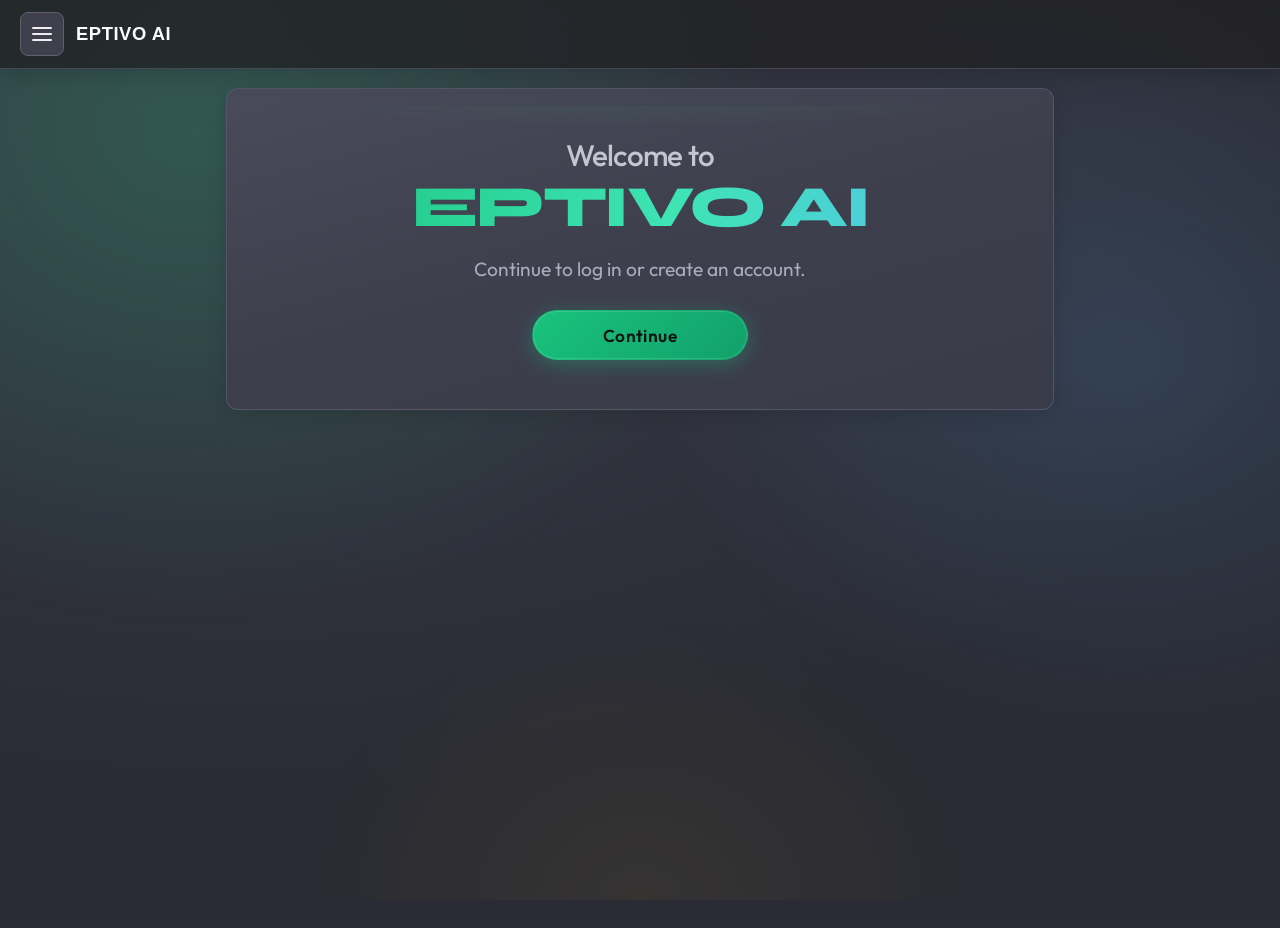
<file: EPTIVO AI/index.html>
<!doctype html>
<html lang="en">
  <head>
    <meta charset="UTF-8" />
    <meta name="viewport" content="width=device-width, initial-scale=1.0" />
    <title>EPTIVO AI</title>
    <link rel="preconnect" href="https://fonts.googleapis.com" />
    <link rel="preconnect" href="https://fonts.gstatic.com" crossorigin />
    <link
      href="https://fonts.googleapis.com/css2?family=Outfit:wght@400;500;600&family=Syne:wght@600;700;800&display=swap"
      rel="stylesheet"
    />
    <link rel="stylesheet" href="./styles.css" />
  </head>
  <body>
    <header class="topbar">
      <button
        type="button"
        id="menu-toggle"
        class="hamburger-menu"
        hidden
        aria-expanded="false"
        aria-controls="nav-drawer"
        aria-label="Open menu"
      >
        <span class="hamburger-menu__bars" aria-hidden="true"></span>
      </button>
      <h1 class="topbar__title">EPTIVO AI</h1>
      <span id="topbar-display-name" class="topbar-display-name hidden" aria-live="polite"></span>
    </header>

    <main>
      <div class="container auth-container" id="auth-wrap">
      <section id="auth-section" class="card auth-card">
        <div
          id="welcome-panel"
          class="welcome-screen"
          aria-labelledby="welcome-heading"
        >
          <h2 id="welcome-heading" class="welcome-screen__title">
            <span class="welcome-screen__greet">Welcome to</span>
            <span class="welcome-screen__brand">EPTIVO AI</span>
          </h2>
          <p class="welcome-screen__tagline muted">Continue to log in or create an account.</p>
          <button type="button" id="welcome-continue-btn" class="welcome-screen__cta">Continue</button>
        </div>
        <div id="auth-forms" class="hidden">
          <div id="auth-mode-picker" class="auth-mode-picker">
            <p class="auth-mode-picker__lead">Log in or create an account</p>
            <div class="auth-mode-picker__actions">
              <button type="button" id="auth-pick-sign-in" class="auth-mode-picker__btn auth-mode-picker__btn--primary">
                Login
              </button>
              <button type="button" id="auth-pick-sign-up" class="auth-mode-picker__btn secondary">
                Sign up
              </button>
            </div>
          </div>

          <div id="auth-sign-in-panel" class="hidden">
            <button type="button" id="auth-back-to-picker-from-sign-in" class="secondary auth-back-btn">
              ← Back
            </button>
            <form id="login-form" class="panel auth-single-form">
              <h3>Login</h3>
              <label>
                Username
                <input id="login-username" required autocomplete="username" />
              </label>
              <label class="password-label">
                Password
                <span class="password-field">
                  <input id="login-password" type="password" required autocomplete="current-password" />
                  <button
                    type="button"
                    class="secondary password-toggle"
                    data-password-for="login-password"
                    aria-label="Show password"
                    aria-pressed="false"
                  >
                    Show
                  </button>
                </span>
              </label>
              <button type="submit">Login</button>
            </form>
          </div>

          <div id="auth-sign-up-panel" class="hidden">
            <button type="button" id="auth-back-to-picker-from-sign-up" class="secondary auth-back-btn">
              ← Back
            </button>
            <form id="register-form" class="panel auth-single-form">
              <h3>Sign up</h3>
              <label>
                Username
                <input id="reg-username" required minlength="3" maxlength="24" autocomplete="username" />
              </label>
              <label>
                Email
                <input id="reg-email" type="email" required autocomplete="email" />
              </label>
              <label class="password-label">
                Password
                <span class="password-field">
                  <input id="reg-password" type="password" required minlength="4" autocomplete="new-password" />
                  <button
                    type="button"
                    class="secondary password-toggle"
                    data-password-for="reg-password"
                    aria-label="Show password"
                    aria-pressed="false"
                  >
                    Show
                  </button>
                </span>
              </label>
              <label>
                Role
                <select id="reg-role" required>
                  <option value="">Choose role</option>
                  <option>Creator</option>
                  <option>Social Media Manager</option>
                  <option>Small Business Owner</option>
                </select>
              </label>
              <button type="submit">Create account</button>
            </form>
          </div>
        </div>
      </section>
      </div>

      <section id="app-section" class="app-shell hidden" aria-label="EPTIVO workspace">
        <span id="current-user" class="sr-only">-</span>

        <div class="app-main">
        <section id="chat-page" class="panel app-page hidden">
          <h3>Live chat</h3>
          <div id="chat-messages" class="chat-messages"></div>
          <form id="chat-form" class="chat-form">
            <input
              id="chat-input"
              placeholder="Ask EPTIVO... e.g. 'Give me low effort food ideas for engagement'"
              required
            />
            <button type="submit">Ask EPTIVO</button>
          </form>
          <div id="chat-actions" class="chat-actions hidden" aria-label="Actions for last suggestions">
            <button type="button" id="chat-like-btn" class="icon-btn" aria-label="Like top idea" title="Like">
              <svg viewBox="0 0 24 24" width="18" height="18" aria-hidden="true">
                <path
                  fill="currentColor"
                  d="M2 21h4V9H2v12zm20-11c0-1.1-.9-2-2-2h-6.3l1-4.6.03-.32c0-.41-.17-.79-.44-1.06L13 1 7.6 6.4C7.22 6.78 7 7.3 7 7.86V19c0 1.1.9 2 2 2h8c.82 0 1.54-.5 1.84-1.22l3-7.05c.1-.23.16-.48.16-.73v-2z"
                />
              </svg>
            </button>
            <button
              type="button"
              id="chat-dislike-btn"
              class="icon-btn secondary"
              aria-label="Dislike top idea"
              title="Dislike"
            >
              <svg viewBox="0 0 24 24" width="18" height="18" aria-hidden="true">
                <path
                  fill="currentColor"
                  d="M22 3h-4v12h4V3zM2 14c0 1.1.9 2 2 2h6.3l-1 4.6-.03.32c0 .41.17.79.44 1.06L11 23l5.4-5.4c.38-.38.6-.9.6-1.46V5c0-1.1-.9-2-2-2H7c-.82 0-1.54.5-1.84 1.22l-3 7.05c-.1.23-.16.48-.16.73v2z"
                />
              </svg>
            </button>
            <button type="button" id="chat-save-btn" class="icon-btn" aria-label="Save top idea" title="Save">
              <svg viewBox="0 0 24 24" width="18" height="18" aria-hidden="true">
                <path
                  fill="currentColor"
                  d="M17 3H7a2 2 0 00-2 2v16l7-3 7 3V5a2 2 0 00-2-2z"
                />
              </svg>
            </button>
          </div>
        </section>

        <section id="niches-page" class="panel app-page niches-page">
          <header class="niches-header">
            <p class="niches-eyebrow">Instagram ideas</p>
            <h3 class="niches-title">Content generator</h3>
            <p class="niches-lead muted">Choose a niche, goal, and effort.</p>
          </header>

          <div class="niches-generator">
            <form id="generator-form" class="niches-form">
              <h4 class="niches-form-title">Your brief</h4>
              <div class="grid-fields niches-grid">
                <label class="niches-field">
                  <span class="niches-label">Niche</span>
                  <select id="niche" required>
                    <option value="">Select niche</option>
                    <option>Food</option>
                    <option>Fashion</option>
                    <option>Lifestyle</option>
                    <option>Skincare and Wellness</option>
                  </select>
                </label>
                <label class="niches-field">
                  <span class="niches-label">Goal</span>
                  <select id="goal" required>
                    <option value="">Select goal</option>
                    <option>Engagement</option>
                    <option>Growth</option>
                    <option>Education</option>
                    <option>Sales</option>
                  </select>
                </label>
                <label class="niches-field">
                  <span class="niches-label">Effort</span>
                  <select id="effort" required>
                    <option value="">Select level</option>
                    <option>Low</option>
                    <option>Medium</option>
                    <option>High</option>
                  </select>
                </label>
                <label class="stretch niches-field niches-field--wide">
                  <span class="niches-label">Specific topic <span class="niches-optional">(optional)</span></span>
                  <input
                    id="custom-idea"
                    placeholder="e.g. vegan budget dinners, back-to-school outfits, oily skin routine"
                    autocomplete="off"
                  />
                </label>
                <label class="niches-field niches-field--count">
                  <span class="niches-label">Number of ideas</span>
                  <input id="ideas-count" type="number" min="1" max="20" value="8" />
                </label>
              </div>
              <div class="niches-form-actions">
                <button type="submit" class="niches-generate-btn">Generate ideas</button>
              </div>
            </form>
          </div>

          <section class="niches-results" aria-label="Generated content ideas">
            <div id="ideas-list" class="list niches-ideas-list"></div>
          </section>
        </section>

        <section id="saved-page" class="panel app-page hidden">
          <h3>Saved Ideas Storage</h3>
          <div id="saved-list" class="list"></div>
        </section>

        <section id="preferences-page" class="panel app-page hidden">
          <h3>Preference learning</h3>
          <div id="preference-summary" class="list"></div>
        </section>

        <section id="feedback-page" class="panel app-page hidden">
          <h3>Feedback</h3>
          <p class="muted">Tell us what to improve.</p>
          <form id="feedback-form" class="inline-form">
            <label class="stretch">
              What can EPTIVO AI improve?
              <input id="feedback-input" placeholder="Example: add carousel ideas for skincare" required />
            </label>
            <label class="sr-only" aria-hidden="true">
              Website
              <input id="feedback-website" tabindex="-1" autocomplete="off" />
            </label>
            <button type="submit">Submit</button>
          </form>
          <ul id="feedback-history" class="feedback-list"></ul>
        </section>

        <section id="profile-page" class="panel app-page hidden">
          <h3>Set profile</h3>
          <form id="profile-form" class="profile-form">
            <div class="profile-photo-block">
              <div class="profile-avatar-widget">
                <div
                  id="profile-photo-preview"
                  class="profile-avatar"
                  role="img"
                  aria-label="Profile avatar"
                >
                  <span id="profile-photo-initial" class="profile-avatar__initials" aria-hidden="true">?</span>
                  <img
                    id="profile-photo-thumb"
                    class="profile-avatar__photo hidden"
                    alt=""
                    width="120"
                    height="120"
                  />
                </div>
                <button
                  type="button"
                  class="profile-avatar__camera"
                  id="profile-avatar-camera-trigger"
                  aria-expanded="false"
                  aria-haspopup="true"
                  aria-controls="profile-avatar-source-menu"
                  title="Change photo"
                >
                  <svg
                    class="profile-avatar__camera-icon"
                    viewBox="0 0 24 24"
                    width="18"
                    height="18"
                    aria-hidden="true"
                  >
                    <path
                      fill="currentColor"
                      d="M9 4h6l1.83 2H20a2 2 0 012 2v10a2 2 0 01-2 2H4a2 2 0 01-2-2V8a2 2 0 012-2h3.17L9 4zm3 13a4 4 0 100-8 4 4 0 000 8z"
                    />
                  </svg>
                </button>
                <div
                  id="profile-avatar-source-menu"
                  class="profile-avatar__menu hidden"
                  role="menu"
                  aria-label="Choose photo source"
                >
                  <button
                    type="button"
                    class="profile-avatar__menu-item"
                    role="menuitem"
                    id="profile-photo-gallery-btn"
                  >
                    From gallery
                  </button>
                  <button
                    type="button"
                    class="profile-avatar__menu-item"
                    role="menuitem"
                    id="profile-photo-files-btn"
                  >
                    From files
                  </button>
                  <button
                    type="button"
                    class="profile-avatar__menu-item profile-avatar__menu-item--danger hidden"
                    role="menuitem"
                    id="profile-photo-remove-menu-btn"
                  >
                    Remove picture
                  </button>
                </div>
              </div>
              <div>
                <input
                  id="profile-photo-gallery"
                  class="file-picker-hidden"
                  type="file"
                  accept="image/*"
                  aria-label="Choose from photo library"
                />
                <input
                  id="profile-photo-files"
                  class="file-picker-hidden"
                  type="file"
                  accept="image/*"
                  aria-label="Choose an image file"
                />
              </div>
              <button type="button" id="profile-photo-remove" class="secondary profile-avatar-remove hidden">
                Remove picture
              </button>
            </div>
            <label>
              Name
              <input
                id="profile-display-name"
                type="text"
                maxlength="80"
                placeholder="Your name"
                autocomplete="name"
              />
            </label>
            <label>
              Username
              <input
                id="profile-username"
                required
                minlength="3"
                maxlength="24"
                autocomplete="username"
              />
            </label>
            <div class="profile-form-actions">
              <button type="submit">Set profile</button>
              <button type="button" id="profile-cancel-btn" class="secondary">Cancel</button>
            </div>
          </form>
        </section>
        </div>
      </section>
    </main>

    <div
      id="nav-drawer"
      class="nav-drawer"
      role="dialog"
      aria-modal="true"
      aria-label="Menu"
      aria-hidden="true"
    >
      <button type="button" class="nav-drawer-backdrop" id="nav-drawer-backdrop" tabindex="-1" aria-label="Close menu"></button>
      <div class="nav-drawer-panel">
        <nav class="app-drawer-nav" aria-label="Main navigation">
          <a href="#chat-page" class="drawer-link" data-page="chat-page">Live chat</a>
          <a href="#niches-page" class="drawer-link active" data-page="niches-page">Niches</a>
          <a href="#saved-page" class="drawer-link" data-page="saved-page">Saved</a>
          <a href="#preferences-page" class="drawer-link" data-page="preferences-page">Preference learning</a>
          <a href="#feedback-page" class="drawer-link" data-page="feedback-page">Feedback</a>
          <a href="#profile-page" class="drawer-link" data-page="profile-page">Set profile</a>
        </nav>
        <button id="logout-btn" class="secondary drawer-logout" type="button">Logout</button>
      </div>
    </div>

    <section id="toast" class="toast hidden"></section>
    <script src="./script.js"></script>
  </body>
</html>
</file>
<file: EPTIVO AI/styles.css>
* {
  box-sizing: border-box;
}

:root {
  --eptivo-accent: #19c37d;
  --eptivo-accent-soft: rgba(25, 195, 125, 0.35);
  --eptivo-glow: rgba(25, 195, 125, 0.22);
  --eptivo-blue-glow: rgba(94, 184, 255, 0.14);
  --ease-out-expo: cubic-bezier(0.22, 1, 0.36, 1);
  --ease-spring: cubic-bezier(0.34, 1.56, 0.64, 1);
}

@keyframes eptivo-aurora {
  0% {
    opacity: 0.65;
    transform: scale(1) translate(0, 0);
  }
  100% {
    opacity: 1;
    transform: scale(1.06) translate(2%, -1%);
  }
}

@keyframes eptivo-card-in {
  from {
    opacity: 0;
    transform: translateY(14px) scale(0.985);
  }
  to {
    opacity: 1;
    transform: translateY(0) scale(1);
  }
}

@keyframes eptivo-fade-up {
  from {
    opacity: 0;
    transform: translateY(10px);
  }
  to {
    opacity: 1;
    transform: translateY(0);
  }
}

@keyframes eptivo-chat-in {
  from {
    opacity: 0;
    transform: translateY(8px) scale(0.97);
  }
  to {
    opacity: 1;
    transform: translateY(0) scale(1);
  }
}

@keyframes eptivo-toast-in {
  from {
    opacity: 0;
    transform: translateY(12px) scale(0.96);
  }
  to {
    opacity: 1;
    transform: translateY(0) scale(1);
  }
}

@keyframes eptivo-shimmer {
  0% {
    background-position: 0% 50%;
  }
  100% {
    background-position: 200% 50%;
  }
}

body {
  margin: 0;
  min-height: 100vh;
  font-family: Inter, "Segoe UI", Arial, Helvetica, sans-serif;
  background-color: #2a2b34;
  background-image: radial-gradient(1200px 800px at 20% 0%, #3b3c48 0%, #343541 45%, #2a2b34 100%);
  color: #ececf1;
  position: relative;
}

body::before {
  content: "";
  position: fixed;
  inset: 0;
  z-index: -1;
  pointer-events: none;
  background:
    radial-gradient(ellipse 85vmax 70vmax at 15% 15%, var(--eptivo-glow), transparent 55%),
    radial-gradient(ellipse 75vmax 60vmax at 88% 40%, var(--eptivo-blue-glow), transparent 50%),
    radial-gradient(ellipse 60vmax 50vmax at 50% 100%, rgba(245, 197, 24, 0.06), transparent 45%);
  animation: eptivo-aurora 18s ease-in-out infinite alternate;
}

main {
  min-height: calc(100vh - 3.75rem);
}

.topbar {
  position: relative;
  z-index: 500;
  display: flex;
  align-items: center;
  gap: 0.75rem;
  padding: 0.75rem 1.25rem;
  border-bottom: 1px solid rgba(75, 77, 95, 0.85);
  background: rgba(32, 33, 35, 0.78);
  backdrop-filter: blur(14px);
  -webkit-backdrop-filter: blur(14px);
  box-shadow: 0 4px 24px rgba(0, 0, 0, 0.18);
}

.topbar__title {
  margin: 0;
  flex: 1;
  min-width: 0;
  font-size: 1.15rem;
  font-weight: 700;
  letter-spacing: 0.03em;
  background: linear-gradient(105deg, #ffffff 0%, #c8f5e0 45%, #5eb8ff 100%);
  background-size: 160% auto;
  -webkit-background-clip: text;
  background-clip: text;
  color: transparent;
  animation: eptivo-shimmer 10s linear infinite alternate;
}

.topbar-display-name {
  flex-shrink: 0;
  width: 2.5rem;
  height: 2.5rem;
  border-radius: 50%;
  display: inline-flex;
  align-items: center;
  justify-content: center;
  overflow: hidden;
  font-size: 0.68rem;
  font-weight: 700;
  color: #ffffff;
  background: #f5c518;
  border: none;
  line-height: 1;
  letter-spacing: 0;
  cursor: default;
  box-shadow: 0 2px 8px rgba(0, 0, 0, 0.28), 0 1px 3px rgba(0, 0, 0, 0.2);
  font-family: Inter, "Segoe UI", system-ui, -apple-system, sans-serif;
  text-align: center;
}

.topbar-display-name.topbar-display-name--photo {
  background: #1a1a1c;
  box-shadow: 0 2px 8px rgba(0, 0, 0, 0.28), 0 1px 3px rgba(0, 0, 0, 0.2);
}

.topbar-display-name .topbar-avatar-img {
  width: 100%;
  height: 100%;
  object-fit: cover;
  display: block;
}

/* Classic hamburger — only shown after login (see `hidden` on button) */
.hamburger-menu {
  display: inline-flex;
  align-items: center;
  justify-content: center;
  flex-shrink: 0;
  width: 2.75rem;
  height: 2.75rem;
  padding: 0;
  margin: 0;
  background: #3f404b;
  border: 1px solid #5f6172;
  border-radius: 8px;
  cursor: pointer;
  transition:
    background 0.2s ease,
    transform 0.2s var(--ease-out-expo),
    box-shadow 0.2s ease;
}

.hamburger-menu:hover {
  background: #4a4b59;
  transform: scale(1.04);
  box-shadow: 0 4px 14px rgba(0, 0, 0, 0.25);
}

.hamburger-menu:active {
  transform: scale(0.96);
}

.hamburger-menu__bars {
  display: block;
  width: 1.25rem;
  height: 2px;
  background: #ececf1;
  border-radius: 1px;
  position: relative;
}

.hamburger-menu__bars::before,
.hamburger-menu__bars::after {
  content: "";
  position: absolute;
  left: 0;
  width: 1.25rem;
  height: 2px;
  background: #ececf1;
  border-radius: 1px;
}

.hamburger-menu__bars::before {
  top: -6px;
}

.hamburger-menu__bars::after {
  top: 6px;
}

.container {
  max-width: 860px;
  margin: 1.2rem auto;
  padding: 0 1rem 2.2rem;
}

.auth-container {
  max-width: 860px;
}

.auth-card {
  margin-bottom: 1rem;
  animation: eptivo-card-in 0.55s var(--ease-out-expo) both;
  box-shadow:
    0 12px 40px rgba(0, 0, 0, 0.28),
    0 0 0 1px rgba(255, 255, 255, 0.04) inset;
  border-radius: 14px;
  transition:
    box-shadow 0.35s ease,
    transform 0.35s var(--ease-out-expo);
}

.auth-card:hover {
  box-shadow:
    0 16px 48px rgba(0, 0, 0, 0.32),
    0 0 0 1px rgba(25, 195, 125, 0.12) inset;
}

.auth-mode-picker {
  text-align: center;
  padding: 0.35rem 0.25rem 0.5rem;
}

.auth-mode-picker__lead {
  margin: 0 0 1.15rem;
  font-family: Outfit, "Segoe UI", system-ui, sans-serif;
  font-size: 1.12rem;
  font-weight: 500;
  color: #d9d9e3;
  animation: eptivo-fade-up 0.5s var(--ease-out-expo) 0.05s both;
}

.auth-mode-picker__actions {
  display: flex;
  flex-direction: column;
  gap: 0.8rem;
  max-width: 22rem;
  margin: 0 auto;
}

.auth-mode-picker__btn {
  width: 100%;
  padding: 0.78rem 1.1rem;
  font-family: Outfit, "Segoe UI", system-ui, sans-serif;
  font-size: 1.02rem;
  font-weight: 600;
  transition:
    transform 0.2s var(--ease-out-expo),
    box-shadow 0.2s ease,
    filter 0.2s ease;
}

.auth-mode-picker__actions .auth-mode-picker__btn:first-of-type {
  animation: eptivo-fade-up 0.45s var(--ease-out-expo) 0.12s both;
}

.auth-mode-picker__actions .auth-mode-picker__btn:last-of-type {
  animation: eptivo-fade-up 0.45s var(--ease-out-expo) 0.22s both;
}

.auth-mode-picker__btn:hover {
  transform: translateY(-2px);
  box-shadow: 0 8px 22px rgba(0, 0, 0, 0.22);
}

.auth-mode-picker__btn:active {
  transform: translateY(0) scale(0.98);
}

#auth-sign-in-panel:not(.hidden) .auth-single-form,
#auth-sign-up-panel:not(.hidden) .auth-single-form {
  animation: eptivo-fade-up 0.45s var(--ease-out-expo) both;
}

#auth-sign-in-panel:not(.hidden),
#auth-sign-up-panel:not(.hidden) {
  display: flex;
  flex-direction: column;
  align-items: stretch;
}

.auth-back-btn {
  margin-bottom: 0.85rem;
  align-self: flex-start;
  font-size: 0.9rem;
  border-radius: 999px;
  transition:
    transform 0.2s var(--ease-out-expo),
    background 0.2s ease;
}

.auth-back-btn:hover {
  transform: translateX(-3px);
}

.auth-single-form {
  width: 100%;
  max-width: 420px;
  margin: 0 auto;
}

.welcome-screen {
  text-align: center;
  padding: 2rem 1.35rem 2rem;
  position: relative;
  overflow: hidden;
}

/* Soft glow behind welcome copy */
.welcome-screen::before {
  content: "";
  position: absolute;
  inset: -20% -10% auto;
  height: 70%;
  background: radial-gradient(
    ellipse 80% 60% at 50% 0%,
    rgba(25, 195, 125, 0.22),
    transparent 65%
  );
  pointer-events: none;
  animation: welcome-glow-pulse 5s ease-in-out infinite;
}

@keyframes welcome-glow-pulse {
  0%,
  100% {
    opacity: 0.75;
    transform: scale(1);
  }
  50% {
    opacity: 1;
    transform: scale(1.03);
  }
}

.welcome-screen__title {
  position: relative;
  margin: 0 0 1rem;
  font-weight: 700;
  letter-spacing: -0.03em;
  line-height: 1.15;
}

.welcome-screen__greet {
  display: block;
  font-family: Outfit, "Segoe UI", system-ui, sans-serif;
  font-size: clamp(1.35rem, 3.8vw, 1.85rem);
  font-weight: 500;
  color: #c5c5d2;
  animation: welcome-rise 0.85s cubic-bezier(0.22, 1, 0.36, 1) both;
}

.welcome-screen__brand {
  display: block;
  margin-top: 0.35rem;
  font-family: Syne, Outfit, sans-serif;
  font-size: clamp(2.35rem, 7.5vw, 3.65rem);
  font-weight: 800;
  letter-spacing: -0.04em;
  line-height: 1.05;
  background: linear-gradient(
    100deg,
    #19c37d 0%,
    #3ee4b4 25%,
    #5eb8ff 50%,
    #3ee4b4 75%,
    #19c37d 100%
  );
  background-size: 220% auto;
  -webkit-background-clip: text;
  background-clip: text;
  color: transparent;
  animation:
    welcome-rise 0.95s cubic-bezier(0.22, 1, 0.36, 1) 0.12s both,
    welcome-gradient-flow 10s ease-in-out 0.55s infinite;
}

@keyframes welcome-rise {
  from {
    opacity: 0;
    transform: translateY(1.1rem);
  }
  to {
    opacity: 1;
    transform: translateY(0);
  }
}

@keyframes welcome-gradient-flow {
  0%,
  100% {
    background-position: 0% center;
  }
  50% {
    background-position: 100% center;
  }
}

.welcome-screen__tagline {
  position: relative;
  margin: 0 0 1.65rem;
  max-width: 32rem;
  margin-left: auto;
  margin-right: auto;
  font-family: Outfit, "Segoe UI", system-ui, sans-serif;
  font-size: clamp(1.05rem, 2.5vw, 1.2rem);
  line-height: 1.5;
  color: #b4b4c0;
  animation: welcome-rise 0.9s cubic-bezier(0.22, 1, 0.36, 1) 0.28s both;
}

.welcome-screen .welcome-screen__cta {
  position: relative;
  min-width: 13.5rem;
  padding: 0.85rem 1.75rem;
  font-family: Outfit, "Segoe UI", system-ui, sans-serif;
  font-size: 1.08rem;
  font-weight: 600;
  letter-spacing: 0.02em;
  border-radius: 999px;
  background: linear-gradient(135deg, #19c37d 0%, #12a06a 100%);
  border: 1px solid transparent;
  color: #0a1612;
  box-shadow:
    0 4px 20px rgba(25, 195, 125, 0.35),
    0 0 0 1px rgba(255, 255, 255, 0.12) inset;
  cursor: pointer;
  transition:
    transform 0.2s ease,
    box-shadow 0.2s ease,
    filter 0.2s ease;
  animation: welcome-rise 0.85s cubic-bezier(0.22, 1, 0.36, 1) 0.42s both;
}

.welcome-screen .welcome-screen__cta:hover {
  transform: translateY(-2px) scale(1.02);
  box-shadow:
    0 8px 28px rgba(25, 195, 125, 0.45),
    0 0 0 1px rgba(255, 255, 255, 0.18) inset;
  filter: brightness(1.06);
}

.welcome-screen .welcome-screen__cta:active {
  transform: translateY(0) scale(0.98);
}

@media (prefers-reduced-motion: reduce) {
  .welcome-screen::before,
  .welcome-screen__greet,
  .welcome-screen__brand,
  .welcome-screen__tagline,
  .welcome-screen .welcome-screen__cta {
    animation: none;
  }

  .welcome-screen__brand {
    background: linear-gradient(100deg, #19c37d, #5eb8ff);
    background-size: 100% auto;
  }

  .welcome-screen .welcome-screen__cta {
    transition: none;
  }

  .welcome-screen .welcome-screen__cta:hover {
    transform: none;
  }
}

.app-shell {
  width: 100%;
  min-height: calc(100vh - 3.75rem);
  margin: 0;
  padding: 0;
  background: linear-gradient(180deg, #353641 0%, #343541 32%, #2f3038 100%);
  display: flex;
  flex-direction: column;
}

/* Slide-out menu: below main site header only */
.nav-drawer {
  position: fixed;
  top: 3.75rem;
  left: 0;
  right: 0;
  bottom: 0;
  z-index: 400;
  pointer-events: none;
  visibility: hidden;
}

.nav-drawer.is-open {
  pointer-events: auto;
  visibility: visible;
}

.nav-drawer-backdrop {
  position: absolute;
  inset: 0;
  width: 100%;
  height: 100%;
  background: rgba(0, 0, 0, 0.45);
  border: none;
  padding: 0;
  margin: 0;
  cursor: pointer;
  opacity: 0;
  transition: opacity 0.2s ease;
}

.nav-drawer.is-open .nav-drawer-backdrop {
  opacity: 1;
}

.nav-drawer-panel {
  position: absolute;
  top: 0;
  left: 0;
  bottom: 0;
  width: min(288px, 92vw);
  max-height: 100%;
  background: linear-gradient(165deg, #242428 0%, #1a1b1e 100%);
  border-right: 1px solid rgba(75, 77, 95, 0.9);
  box-shadow: 8px 0 36px rgba(0, 0, 0, 0.4);
  transform: translateX(-100%);
  transition: transform 0.32s var(--ease-out-expo);
  z-index: 1;
  padding: 1rem 0.75rem 1.25rem;
  display: flex;
  flex-direction: column;
  gap: 1rem;
  overflow-y: auto;
}

.nav-drawer.is-open .nav-drawer-panel {
  transform: translateX(0);
}

.app-drawer-nav {
  display: flex;
  flex-direction: column;
  gap: 0.35rem;
  flex: 1;
}

.app-drawer-nav .drawer-link {
  display: block;
  width: 100%;
  box-sizing: border-box;
  text-align: left;
  padding: 0.7rem 0.85rem;
  border-radius: 10px;
  border: 1px solid #5f6172;
  background: #3f404b;
  color: #ffffff;
  font-size: 0.92rem;
  font-weight: 600;
  text-decoration: none;
  line-height: 1.35;
  transition:
    transform 0.2s var(--ease-out-expo),
    background 0.2s ease,
    border-color 0.2s ease,
    box-shadow 0.2s ease;
}

.app-drawer-nav .drawer-link:visited {
  color: #ffffff;
}

.app-drawer-nav .drawer-link:hover {
  background: #4a4b59;
  transform: translateX(4px);
  box-shadow: -4px 0 16px rgba(25, 195, 125, 0.12);
}

.app-drawer-nav .drawer-link.active {
  background: linear-gradient(135deg, #1ed891 0%, #19c37d 100%);
  border-color: rgba(25, 195, 125, 0.85);
  color: #0f1a16;
  box-shadow: 0 4px 16px rgba(25, 195, 125, 0.28);
}

.app-drawer-nav .drawer-link.active:visited {
  color: #0f1a16;
}

.drawer-logout {
  width: 100%;
  margin-top: auto;
}

.app-main {
  flex: 1;
  min-width: 0;
  min-height: 0;
  padding: 1rem 1.25rem 2rem;
  overflow: auto;
  background: transparent;
}

.app-main .app-page.panel:not(.hidden) {
  animation: eptivo-fade-up 0.42s var(--ease-out-expo) both;
}

.card,
.panel {
  background: linear-gradient(165deg, #4a4b5a 0%, #3e3f4d 50%, #3a3b48 100%);
  border: 1px solid rgba(86, 88, 105, 0.95);
  border-radius: 12px;
  box-shadow: 0 4px 20px rgba(0, 0, 0, 0.12);
  transition:
    border-color 0.25s ease,
    box-shadow 0.25s ease;
}

.card {
  padding: 1.05rem;
  margin-bottom: 1rem;
}

.panel {
  padding: 0.95rem;
}

.grid {
  display: grid;
  grid-template-columns: repeat(auto-fit, minmax(280px, 1fr));
  gap: 1rem;
}

.grid-fields {
  display: grid;
  grid-template-columns: repeat(auto-fit, minmax(160px, 1fr));
  gap: 0.75rem;
  margin-bottom: 0.75rem;
}

.grid-fields .stretch {
  grid-column: 1 / -1;
}

label {
  display: flex;
  flex-direction: column;
  gap: 0.4rem;
  font-size: 0.9rem;
  color: #d9d9e3;
}

.password-label .password-field {
  display: flex;
  flex-direction: row;
  align-items: stretch;
  gap: 0.45rem;
  width: 100%;
}

.password-label .password-field input {
  flex: 1;
  min-width: 0;
}

.password-toggle {
  flex-shrink: 0;
  align-self: stretch;
  padding: 0.55rem 0.75rem;
  font-size: 0.8rem;
  font-weight: 700;
  white-space: nowrap;
  border-radius: 8px;
}

.password-field {
  display: flex;
  flex-direction: row;
  align-items: stretch;
  gap: 0.5rem;
}

.password-field input {
  flex: 1;
  min-width: 0;
}

.password-toggle {
  flex-shrink: 0;
  align-self: stretch;
  padding: 0.55rem 0.75rem;
  font-size: 0.82rem;
  font-weight: 700;
  white-space: nowrap;
}

input,
select,
button {
  border-radius: 8px;
  border: 1px solid #5f6172;
  font: inherit;
}

input,
select {
  background: #40414f;
  color: #ececf1;
  padding: 0.55rem 0.65rem;
  transition:
    border-color 0.2s ease,
    box-shadow 0.2s ease,
    background 0.2s ease;
}

input:focus-visible,
select:focus-visible {
  outline: none;
  border-color: var(--eptivo-accent);
  box-shadow: 0 0 0 3px var(--eptivo-accent-soft);
}

button {
  cursor: pointer;
  padding: 0.6rem 0.75rem;
  background: linear-gradient(180deg, #1ed891 0%, #19c37d 100%);
  border-color: #19c37d;
  color: #0f1a16;
  font-weight: 700;
  transition:
    transform 0.18s var(--ease-out-expo),
    filter 0.18s ease,
    box-shadow 0.18s ease;
}

button:hover {
  filter: brightness(1.06);
  box-shadow: 0 4px 14px rgba(25, 195, 125, 0.35);
}

button:active {
  transform: scale(0.98);
}

button.secondary {
  background: #3f404b;
  border-color: #5f6172;
  color: #ececf1;
  box-shadow: none;
}

button.secondary:hover {
  filter: brightness(1.08);
  box-shadow: 0 4px 12px rgba(0, 0, 0, 0.2);
}

.row {
  display: flex;
  align-items: center;
  justify-content: space-between;
  gap: 0.6rem;
  margin-bottom: 1rem;
}

.sr-only {
  position: absolute;
  width: 1px;
  height: 1px;
  padding: 0;
  margin: -1px;
  overflow: hidden;
  clip: rect(0, 0, 0, 0);
  white-space: nowrap;
  border: 0;
}

.file-picker-hidden {
  position: fixed;
  top: 0;
  left: 0;
  width: 1px;
  height: 1px;
  opacity: 0;
  pointer-events: auto;
}

.hidden {
  display: none;
}

.muted {
  color: #acacbe;
}

.list {
  display: grid;
  gap: 0.65rem;
}

.idea {
  border: 1px solid #5f6172;
  border-radius: 12px;
  padding: 0.75rem;
  background: linear-gradient(160deg, #424350 0%, #3b3c48 100%);
  transition:
    transform 0.22s var(--ease-out-expo),
    border-color 0.22s ease,
    box-shadow 0.22s ease;
}

.idea:hover {
  transform: translateY(-3px);
  border-color: rgba(25, 195, 125, 0.45);
  box-shadow:
    0 12px 28px rgba(0, 0, 0, 0.22),
    0 0 0 1px rgba(25, 195, 125, 0.12);
}

.idea.chart {
  background: linear-gradient(180deg, rgba(63, 64, 75, 0.92), rgba(59, 60, 72, 0.92));
}

.chart-title {
  margin: 0;
  font-weight: 800;
  letter-spacing: 0.01em;
}

.chart-kpis {
  margin-top: 0.55rem;
  display: grid;
  grid-template-columns: repeat(2, minmax(0, 1fr));
  gap: 0.6rem;
}

.kpi {
  border: 1px solid rgba(95, 97, 114, 0.85);
  border-radius: 10px;
  padding: 0.6rem 0.65rem;
  background: rgba(32, 33, 35, 0.35);
}

.kpi-label {
  color: #acacbe;
  font-size: 0.85rem;
}

.kpi-value {
  margin-top: 0.1rem;
  font-weight: 800;
  font-size: 1.2rem;
  color: #ffffff;
}

.bar-list {
  margin-top: 0.55rem;
  display: grid;
  gap: 0.5rem;
}

.bar-row {
  display: grid;
  grid-template-columns: minmax(0, 1fr) 120px 2.5rem;
  gap: 0.6rem;
  align-items: center;
}

.bar-label {
  min-width: 0;
  overflow: hidden;
  text-overflow: ellipsis;
  white-space: nowrap;
  font-weight: 600;
}

.bar-track {
  height: 10px;
  border-radius: 999px;
  background: rgba(95, 97, 114, 0.35);
  overflow: hidden;
  border: 1px solid rgba(95, 97, 114, 0.55);
}

.bar-fill {
  height: 100%;
  border-radius: 999px;
  background: linear-gradient(90deg, #f5c518 0%, #19c37d 100%);
  transition: width 0.65s var(--ease-out-expo);
}

.bar-value {
  text-align: right;
  color: #acacbe;
  font-weight: 700;
  font-variant-numeric: tabular-nums;
}

@media (max-width: 520px) {
  .bar-row {
    grid-template-columns: 1fr;
    gap: 0.35rem;
    align-items: stretch;
  }
  .bar-value {
    text-align: left;
  }
}

.idea p {
  margin: 0;
}

.idea .idea-line {
  margin: 0.35rem 0 0;
}

.idea .idea-line--title {
  margin-top: 0;
  font-weight: 700;
  color: #ffffff;
}

.idea-meta {
  margin-top: 0.45rem;
  color: #acacbe;
  font-size: 0.85rem;
}

.idea-actions {
  margin-top: 0.55rem;
  display: flex;
  gap: 0.45rem;
}

.idea-actions button {
  padding: 0.4rem 0.55rem;
  font-size: 0.85rem;
}

.inline-form {
  display: flex;
  gap: 0.6rem;
}

.profile-form {
  display: flex;
  flex-direction: column;
  gap: 1rem;
  max-width: 640px;
}

.profile-photo-block {
  position: relative;
  display: flex;
  flex-direction: column;
  align-items: center;
  gap: 1rem;
  width: 100%;
}

.profile-avatar-widget {
  position: relative;
  width: fit-content;
  margin-inline: auto;
}

/* Modern circular profile avatar */
.profile-avatar {
  --profile-avatar-size: clamp(5.75rem, 32vw, 7.75rem);
  width: var(--profile-avatar-size);
  height: var(--profile-avatar-size);
  border-radius: 50%;
  background: #f5c518;
  display: block;
  overflow: hidden;
  flex-shrink: 0;
  position: relative;
  box-shadow:
    0 6px 20px rgba(0, 0, 0, 0.22),
    0 2px 8px rgba(0, 0, 0, 0.14);
  font-family: Inter, "Segoe UI", system-ui, -apple-system, sans-serif;
}

.profile-avatar.profile-avatar--has-photo {
  background: #1a1a1c;
}

.profile-avatar__initials {
  position: absolute;
  inset: 0;
  display: flex;
  align-items: center;
  justify-content: center;
  margin: 0;
  padding: 0;
  font-size: clamp(1.5rem, 9vw, 2.35rem);
  font-weight: 700;
  color: #ffffff;
  line-height: 1;
  letter-spacing: 0;
  user-select: none;
  text-align: center;
  z-index: 0;
}

.profile-avatar__photo {
  position: absolute;
  inset: 0;
  width: 100%;
  height: 100%;
  object-fit: cover;
  display: block;
  z-index: 1;
  pointer-events: none;
}

.profile-avatar__camera {
  position: absolute;
  right: 0;
  bottom: 0;
  width: clamp(2rem, 11vw, 2.5rem);
  height: clamp(2rem, 11vw, 2.5rem);
  border-radius: 50%;
  padding: 0;
  border: 2px solid #ffffff;
  background: #1e1e24;
  color: #ffffff;
  display: flex;
  align-items: center;
  justify-content: center;
  line-height: 0;
  cursor: pointer;
  box-shadow: 0 3px 10px rgba(0, 0, 0, 0.35), 0 1px 4px rgba(0, 0, 0, 0.2);
  transform: translate(6%, 6%);
  transition: transform 0.15s ease, background 0.15s ease;
  z-index: 5;
}

.profile-avatar__camera:hover {
  background: #2a2a32;
  transform: translate(6%, 6%) scale(1.05);
}

.profile-avatar__camera:focus-visible {
  outline: 2px solid #f5c518;
  outline-offset: 2px;
}

.profile-avatar__camera-icon {
  display: block;
  flex-shrink: 0;
  margin: 0;
}

.profile-avatar__menu {
  position: absolute;
  top: calc(100% + 0.35rem);
  right: 0;
  min-width: 11rem;
  padding: 0.35rem;
  border-radius: 10px;
  background: #2d2d35;
  border: 1px solid #4b4d5f;
  box-shadow: 0 10px 28px rgba(0, 0, 0, 0.35), 0 4px 12px rgba(0, 0, 0, 0.2);
  z-index: 40;
}

.profile-avatar__menu-item {
  display: block;
  width: 100%;
  text-align: left;
  padding: 0.55rem 0.75rem;
  border: none;
  border-radius: 6px;
  background: transparent;
  color: #ececf1;
  font: inherit;
  font-size: 0.9rem;
  font-weight: 500;
  cursor: pointer;
}

.profile-avatar__menu-item:hover,
.profile-avatar__menu-item:focus-visible {
  background: #3f404b;
  outline: none;
}

.profile-avatar__menu-item--danger {
  color: #ffb4b4;
}

.profile-avatar__menu-item--danger:hover,
.profile-avatar__menu-item--danger:focus-visible {
  background: rgba(255, 76, 76, 0.16);
}

.profile-avatar-remove {
  align-self: center;
}

@media (min-width: 480px) {
  .profile-avatar__camera {
    transform: translate(8%, 8%);
  }

  .profile-avatar__camera:hover {
    transform: translate(8%, 8%) scale(1.05);
  }
}

.profile-form-actions {
  display: flex;
  flex-wrap: wrap;
  gap: 0.65rem;
  margin-top: 0.25rem;
}

/* Optional chip nav-link style if .app-nav is used outside the top bar */
.app-nav:not(.app-top-nav) .nav-link {
  display: inline-block;
  padding: 0.45rem 0.65rem;
  border-radius: 8px;
  border: 1px solid #5f6172;
  background: #3f404b;
  color: #ececf1;
  text-decoration: none;
  font-size: 0.88rem;
  font-weight: 600;
}

.app-nav:not(.app-top-nav) .nav-link:hover {
  background: #4a4b59;
}

.app-nav:not(.app-top-nav) .nav-link.active {
  background: #19c37d;
  border-color: #19c37d;
  color: #0f1a16;
}

.section-subtitle {
  margin: 0 0 0.65rem;
  font-size: 0.95rem;
  font-weight: 600;
  color: #d9d9e3;
}

/* —— Niches / content generator page —— */
.niches-page {
  padding: 1.15rem 1.15rem 1.4rem;
}

.niches-header {
  margin-bottom: 1.35rem;
  padding-bottom: 1.1rem;
  border-bottom: 1px solid rgba(95, 97, 114, 0.45);
}

.niches-eyebrow {
  margin: 0 0 0.35rem;
  font-family: Outfit, "Segoe UI", system-ui, sans-serif;
  font-size: 0.72rem;
  font-weight: 700;
  letter-spacing: 0.14em;
  text-transform: uppercase;
  color: var(--eptivo-accent);
}

.niches-title {
  margin: 0 0 0.5rem;
  font-size: clamp(1.35rem, 3.5vw, 1.68rem);
  font-weight: 800;
  letter-spacing: -0.02em;
  color: #ffffff;
}

.niches-lead {
  margin: 0;
  max-width: 42rem;
  line-height: 1.55;
  font-size: 0.95rem;
}

.niches-generator {
  margin-bottom: 1.5rem;
  padding: 1.15rem 1.1rem 1.25rem;
  border-radius: 14px;
  background: rgba(32, 33, 40, 0.5);
  border: 1px solid rgba(95, 97, 114, 0.55);
  box-shadow: inset 0 1px 0 rgba(255, 255, 255, 0.05);
}

.niches-form-title {
  margin: 0 0 1rem;
  font-size: 0.88rem;
  font-weight: 700;
  color: #ececf1;
  letter-spacing: 0.02em;
}

.niches-page .niches-grid {
  grid-template-columns: repeat(auto-fit, minmax(172px, 1fr));
  gap: 0.95rem 1rem;
  margin-bottom: 1.05rem;
}

.niches-field .niches-label {
  display: block;
  font-size: 0.8rem;
  font-weight: 600;
  color: #c5c5d2;
}

.niches-optional {
  font-weight: 500;
  color: #8e8ea0;
}

.niches-field select,
.niches-field input[type="number"],
.niches-field input#custom-idea {
  min-height: 2.45rem;
}

.niches-field--count {
  max-width: 11rem;
}

@media (min-width: 640px) {
  .niches-field--count {
    grid-column: auto;
  }
}

.niches-form-actions {
  display: flex;
  justify-content: center;
  width: 100%;
  margin-top: 0.15rem;
}

.niches-generate-btn {
  width: min(100%, 22rem);
  padding: 0.85rem 1.35rem;
  font-size: 1.02rem;
  font-weight: 700;
  border-radius: 12px;
  background: linear-gradient(180deg, #1fe09a 0%, #17b06f 100%);
  border: 1px solid rgba(25, 195, 125, 0.65);
  color: #0a1612;
  box-shadow: 0 6px 22px rgba(25, 195, 125, 0.28);
  transition:
    transform 0.2s var(--ease-out-expo),
    box-shadow 0.2s ease,
    filter 0.2s ease;
}

.niches-generate-btn:hover {
  filter: brightness(1.06);
  box-shadow: 0 10px 30px rgba(25, 195, 125, 0.38);
  transform: translateY(-2px);
}

.niches-generate-btn:active {
  transform: translateY(0);
}

.niches-results {
  margin-top: 0.15rem;
}

.app-main .app-page {
  margin-top: 0;
}

.app-main .app-page + .app-page {
  margin-top: 0.8rem;
}

.chat-messages {
  display: flex;
  flex-direction: column;
  gap: 0.6rem;
  max-height: 430px;
  overflow-y: auto;
  padding: 0.3rem;
}

.chat-message {
  max-width: 88%;
  padding: 0.65rem 0.75rem;
  border-radius: 14px;
  line-height: 1.4;
  white-space: pre-wrap;
  animation: eptivo-chat-in 0.38s var(--ease-out-expo) both;
  box-shadow: 0 4px 14px rgba(0, 0, 0, 0.12);
}

.chat-message.user {
  align-self: flex-end;
  background: linear-gradient(145deg, #22e09a 0%, #19c37d 100%);
  color: #0f1a16;
}

.chat-message.bot {
  align-self: flex-start;
  background: linear-gradient(165deg, #434450 0%, #3b3c48 100%);
  border: 1px solid rgba(95, 97, 114, 0.85);
  color: #ececf1;
}

.chat-form {
  margin-top: 0.8rem;
  display: flex;
  gap: 0.5rem;
}

.chat-form input {
  flex: 1;
}

.chat-actions {
  margin-top: 0.6rem;
  display: flex;
  flex-wrap: wrap;
  gap: 0.5rem;
  align-items: center;
}

.icon-btn {
  width: 2.35rem;
  height: 2.35rem;
  padding: 0;
  display: inline-flex;
  align-items: center;
  justify-content: center;
  line-height: 0;
  border-radius: 10px;
  transition:
    transform 0.2s var(--ease-out-expo),
    background 0.2s ease,
    border-color 0.2s ease;
}

.icon-btn:hover {
  transform: scale(1.08);
}

.icon-btn:active {
  transform: scale(0.94);
}

.icon-btn svg {
  display: block;
}

.stretch {
  flex: 1;
}

.feedback-list {
  margin: 0.7rem 0 0;
  padding-left: 1rem;
  color: #d6d6de;
}

.toast {
  position: fixed;
  z-index: 600;
  right: 1rem;
  bottom: 1rem;
  background: linear-gradient(165deg, #2a2b32 0%, #202123 100%);
  border: 1px solid rgba(86, 88, 105, 0.9);
  border-radius: 12px;
  padding: 0.65rem 0.85rem;
  color: #ececf1;
  max-width: 360px;
  box-shadow: 0 12px 40px rgba(0, 0, 0, 0.35);
}

.toast:not(.hidden) {
  animation: eptivo-toast-in 0.4s var(--ease-spring) both;
}

@media (prefers-reduced-motion: reduce) {
  body::before {
    animation: none;
    opacity: 0.8;
  }

  .topbar__title {
    animation: none;
    background: none;
    color: #ffffff;
    -webkit-background-clip: unset;
    background-clip: unset;
  }

  .auth-card {
    animation: none;
  }

  .auth-card:hover {
    transform: none;
    box-shadow:
      0 12px 40px rgba(0, 0, 0, 0.28),
      0 0 0 1px rgba(255, 255, 255, 0.04) inset;
  }

  .auth-mode-picker__lead,
  .auth-mode-picker__actions .auth-mode-picker__btn:first-of-type,
  .auth-mode-picker__actions .auth-mode-picker__btn:last-of-type,
  #auth-sign-in-panel:not(.hidden) .auth-single-form,
  #auth-sign-up-panel:not(.hidden) .auth-single-form,
  .app-main .app-page.panel:not(.hidden),
  .chat-message,
  .toast:not(.hidden) {
    animation: none;
  }

  .auth-mode-picker__btn:hover,
  .app-drawer-nav .drawer-link:hover,
  .auth-back-btn:hover,
  .hamburger-menu:hover {
    transform: none;
  }

  .idea:hover {
    transform: none;
  }

  button:active,
  .icon-btn:hover,
  .icon-btn:active {
    transform: none;
  }

  .niches-generate-btn:hover,
  .niches-generate-btn:active {
    transform: none;
  }

  .bar-fill {
    transition: none;
  }
}
</file>
